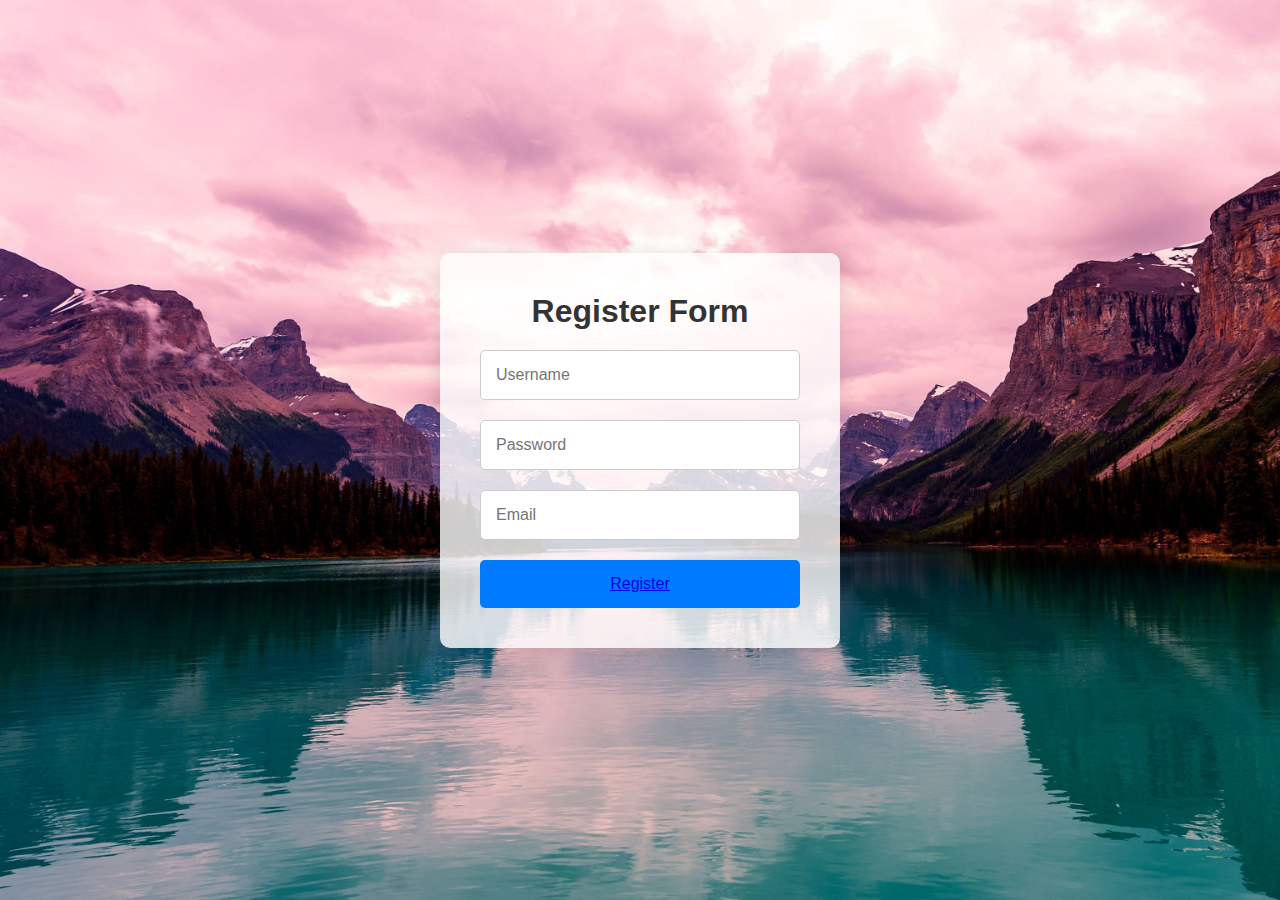
<file: index.html>
<!DOCTYPE html>
<html lang="en">
<head>
    <meta charset="UTF-8">
    <meta name="viewport" content="width=device-width, initial-scale=1.0">
    <title>Register</title>
    <link rel="stylesheet" href="styleRegister.css">
    <link href='https://unpkg.com/boxicons@2.1.4/css/boxicons.min.css' rel='stylesheet'>
    <link rel="stylesheet" href="https://cdnjs.cloudflare.com/ajax/libs/font-awesome/6.0.0-beta3/css/all.min.css">
</head>
<body>
    <div class="wrapper">
        <h1>Register Form</h1>
            <div class="input-box">
                <input type="text" id="username" name="username" placeholder="Username" required>
            </div>
            <div class="input-box">
                <input type="password" id ="password" name="password" placeholder="Password" required>
            </div>
            <div class="input-box">
                <input type="email" id="email" name="email" placeholder="Email" required>
            </div>
            <button type="submit" class="btn"><a href="home.html">Register</a></button>
        </form>
    </div>
</body>
</html>
</file>
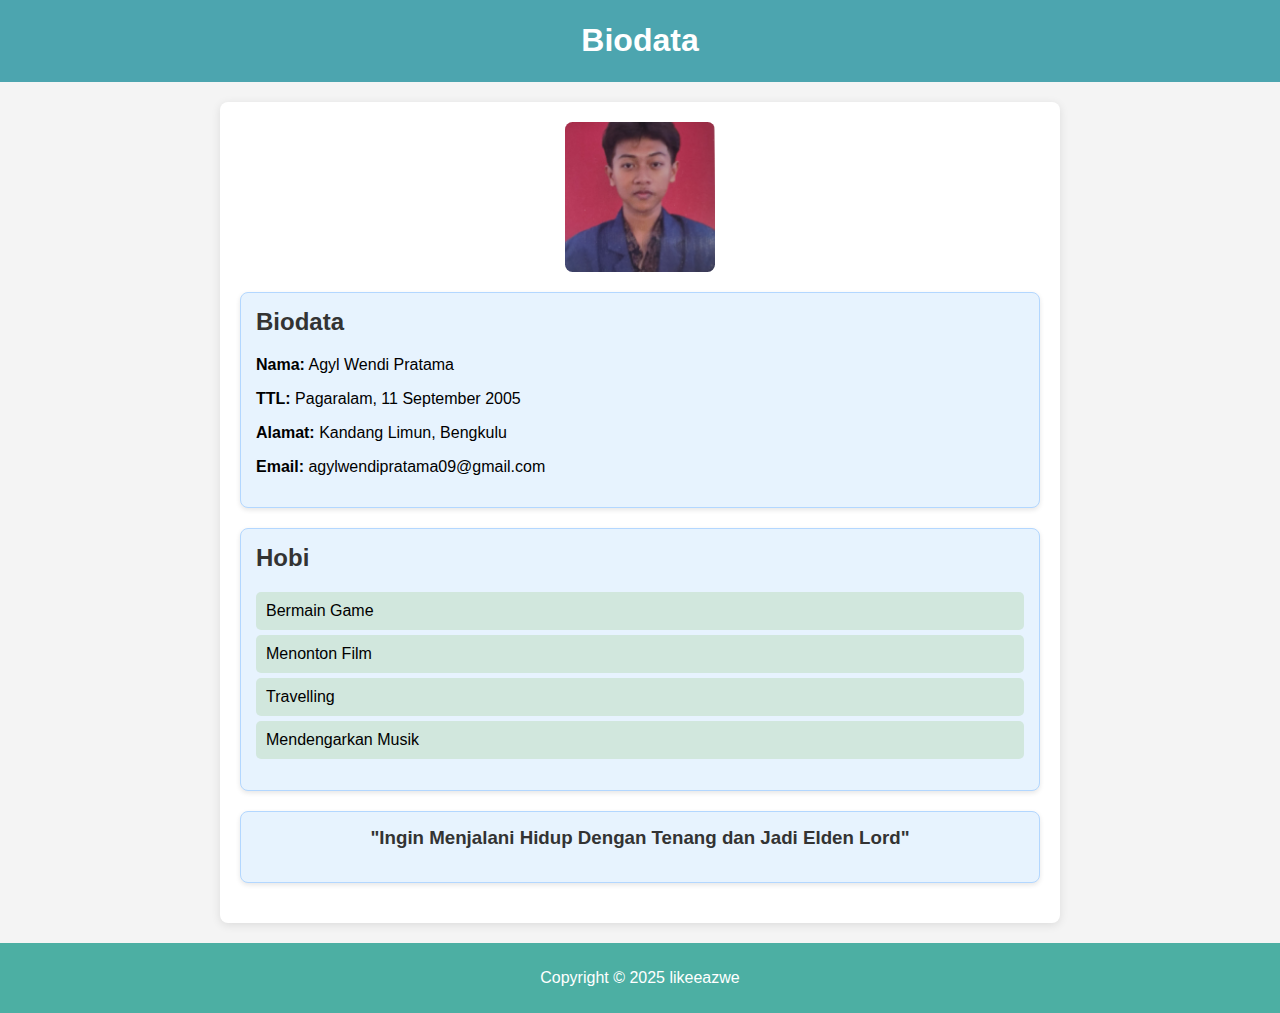
<file: Biodata.html>
<!DOCTYPE html>
<html lang="en">
<head>
    <meta charset="UTF-8">
    <meta name="viewport" content="width=device-width, initial-scale=1.0">
    <link rel="stylesheet" href="style.css">
    <title>Biodata</title>
</head>
<body>
    <header>
        <h1>Biodata</h1>
    </header>

    <main>
        
        <img src="agyl.jpg" alt="profilephoto">

        <div class="biodata-box">
            <h2>Biodata</h2>
            <p><strong>Nama:</strong> Agyl Wendi Pratama</p>
            <p><strong>TTL:</strong> Pagaralam, 11 September 2005</p>
            <p><strong>Alamat:</strong> Kandang Limun, Bengkulu</p>
            <p><strong>Email:</strong> agylwendipratama09@gmail.com</p>
        </div>

        <div class="hobi-box">
            <h2>Hobi</h2>
            <ul>
                <li>Bermain Game</li>
                <li>Menonton Film</li>
                <li>Travelling</li>
                <li>Mendengarkan Musik</li>
            </ul>
        </div>

        <div class="Kata-box">
            <h3>"Ingin Menjalani Hidup Dengan Tenang dan Jadi Elden Lord"</h3>
        </div>
    </main>



    <footer>
        <p>Copyright © 2025 likeeazwe</p>
    </footer>

</body>
</html>
</file>
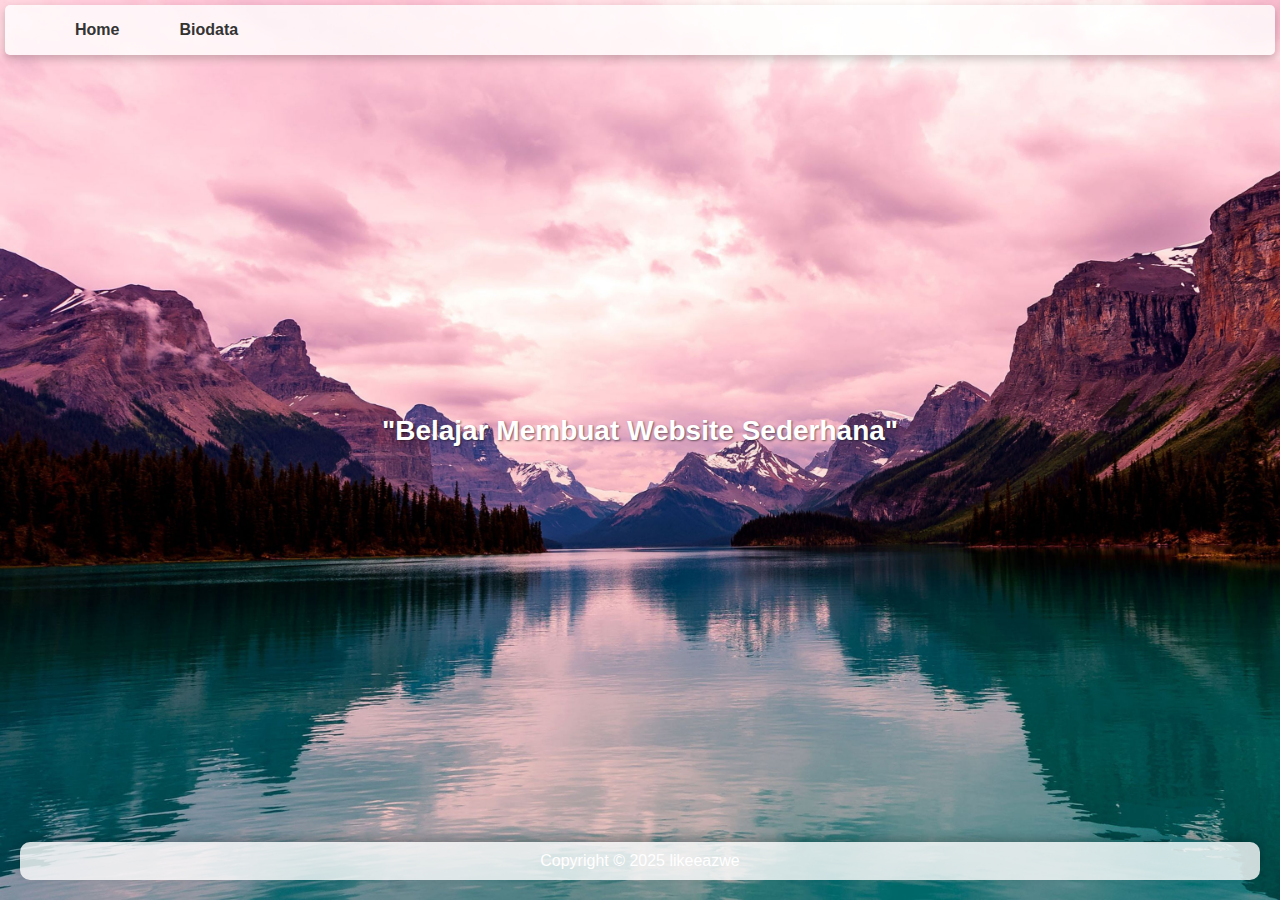
<file: home.html>
<!DOCTYPE html>
<html lang="en">
<head>
    <link rel="stylesheet" href="home.css">
    <meta charset="UTF-8">
    <meta name="viewport" content="width=device-width, initial-scale=1.0">
    <title>Home</title>
</head>
<body>
    <header>
        <nav>
            <ul>
                <li><a href="home.html">Home</a></li>
                <li><a href="Biodata.html">Biodata</a></li>
            </ul>
        </nav>
    </header>
<main>
    <p>"Belajar Membuat Website Sederhana"</p>
    
</main>
    <footer>
        <p>Copyright © 2025 likeeazwe</p>
    </footer>
</body>
</html>
</file>
<file: styleRegister.css>
* {
    box-sizing: border-box;
    margin: 0;
    padding: 0;
    font-family: 'Arial', sans-serif;
}

body {
    background-image: url('scenery.jpg');
    background-size: cover;
    background-position: center;
    background-color: #f0f2f5; 
    display: flex;
    justify-content: center;
    align-items: center;
    height: 100vh;
}

.wrapper {
    background-color: rgba(255, 255, 255, 0.8); 
    padding: 40px;
    border-radius: 10px;
    box-shadow: 0 4px 20px rgba(0, 0, 0, 0.1);
    width: 400px;
}

h1 {
    text-align: center;
    margin-bottom: 20px;
    color: #333;
}

.input-box {
    margin-bottom: 20px;
}

.input-box input {
    width: 100%;
    padding: 15px;
    border: 1px solid #ccc;
    border-radius: 5px;
    font-size: 16px;
    transition: border-color 0.3s;
}

.input-box input:focus {
    border-color: #007bff;
    outline: none;
}

.btn {
    width: 100%;
    padding: 15px;
    background-color: #007bff;
    border: none;
    border-radius: 5px;
    color: #ffffff;
    font-size: 16px;
    cursor: pointer;
    transition: background-color 0.3s;
}

.btn:hover {
    background-color: #0056b3;
}

@media (max-width: 480px) {
    .wrapper {
        width: 90%;
        padding: 20px;
    }

    h1 {
        font-size: 24px;
    }

    .btn {
        font-size: 14px;
    }
}
</file>
<file: style.css>
/* style.css */

body {
    font-family: Arial, sans-serif;
    background-color: #f4f4f4;
    margin: 0;
    padding: 0;
}

header {
    background: #4ca5af;
    color: white;
    padding: 1px;
    text-align: center;
}

main {
    max-width: 800px;
    margin: 20px auto;
    padding: 20px;
    background: white;
    border-radius: 8px;
    box-shadow: 0 2px 10px rgba(0, 0, 0, 0.1);
}

img {
    display: block;
    margin: 0 auto 20px;
    border-radius: 5%;
    width: 150px; 
    height: 150px; 
    object-fit: cover; 
}

.biodata-box, .hobi-box, .Kata-box {
    background: #e7f3fe;
    border: 1px solid #b3d7ff;
    border-radius: 8px;
    padding: 15px;
    margin-bottom: 20px;
    box-shadow: 0 2px 5px rgba(0, 0, 0, 0.1);
}

.biodata-box h2, .hobi-box h2, .Kata-box h3 {
    margin-top: 0;
    color: #333;
}

.Kata-box h3 {
    text-align: center;
}

footer {
    text-align: center;
    padding: 10px 0;
    background: #4cafa3;
    color: white;
    position: relative;
    bottom: 0;
    width: 100%;
}

ul {
    list-style-type: none;
    padding: 0;
}

ul li {
    background: #d1e7dd;
    margin: 5px 0;
    padding: 10px;
    border-radius: 5px;
}
</file>
<file: home.css>
body, h1, h2, h3, p {
    margin: 0;
    padding: 0;
}

body {
    background-image: url('scenery.jpg');
    background-size: cover; 
    background-position: center; 
    font-family: 'Arial', sans-serif;
    color: #ffffff;
    display: flex;
    flex-direction: column;
    min-height: 100vh;
}

header {
    background-color: rgba(255, 255, 255, 0.8);
    box-shadow: 0 4px 8px rgba(0, 0, 0, 0.2);
    border-radius: 5px;
    margin: 5px;
}

nav ul {
    list-style-type: none;
    display: flex;
    justify-content: flex-start; 
}

nav ul li {
    margin: 0 15px;
}

nav ul li a {
    text-decoration: none;
    color: #333;
    font-weight: bold;
    padding: 10px 15px;
    border-radius: 5px;
    transition: background-color 0.3s;
}

nav ul li a:hover {
    background-color: rgba(255, 255, 255, 0.5);
}

main {
    flex: 1;
    display: flex;
    justify-content: center;
    align-items: center;
    text-align: center;
    padding: 10px;
}

main p {
    font-size: 28px;
    margin-bottom: 20px; 
    font-weight: bold;
    text-shadow: 1px 1px 2px rgba(0, 0, 0, 0.5); 
}

footer {
    background-color: rgba(255, 255, 255, 0.8);
    text-align: center;
    padding: 10px;
    box-shadow: 0 -4px 8px rgba(0, 0, 0, 0.2);
    border-radius: 10px;
    margin: 20px;
}
</file>
